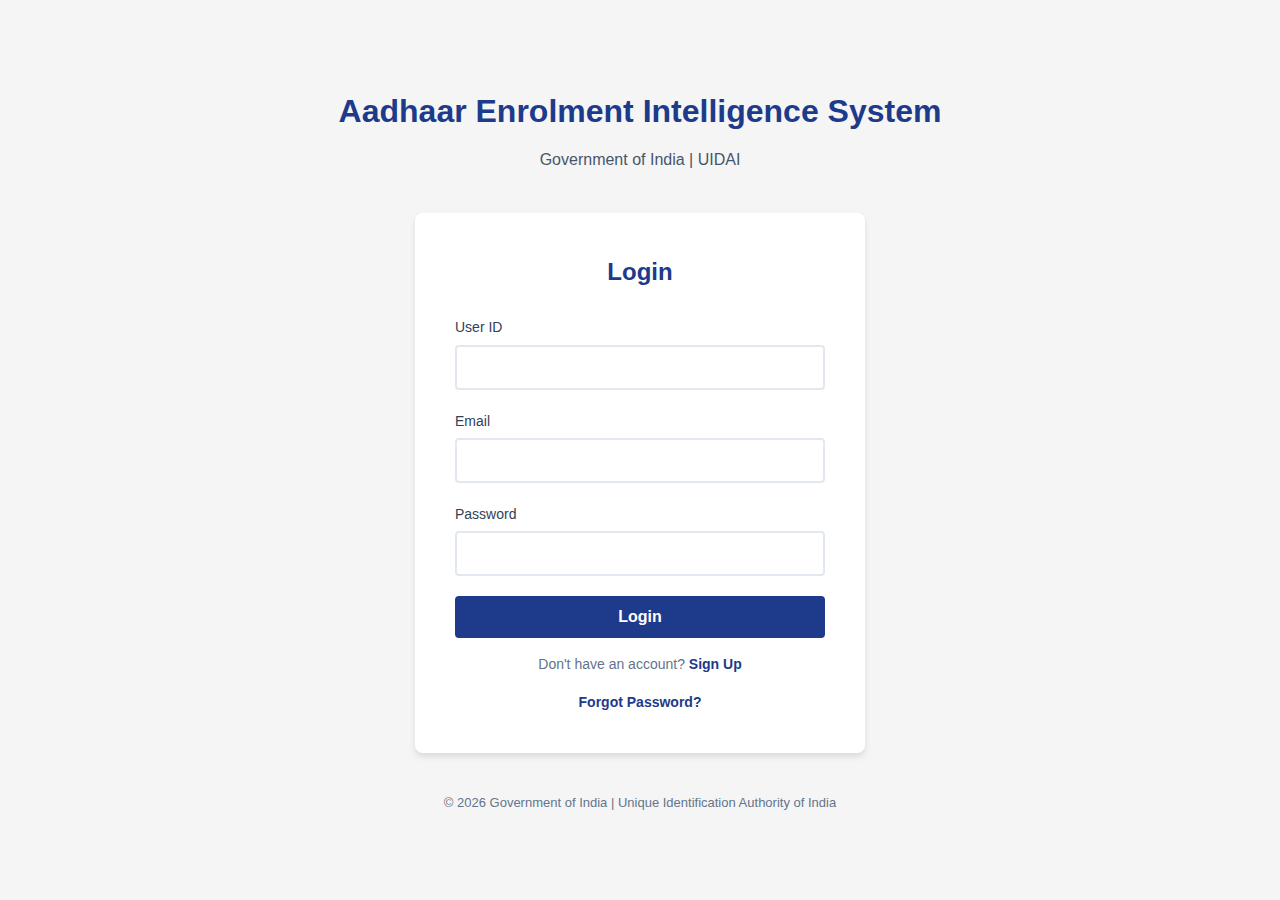
<file: frontend/index.html>
<!DOCTYPE html>
<html lang="en">

<head>
    <meta charset="UTF-8">
    <meta name="viewport" content="width=device-width, initial-scale=1.0">
    <title>AEIS - Dashboard</title>
    <link rel="stylesheet" href="styles.css">
</head>

<body>
    <!-- Header -->
    <header class="header">
        <div class="header-left">
            <h1>Aadhaar Enrolment Intelligence System</h1>
            <p class="header-subtitle">Government of India | UIDAI</p>
        </div>
        <div class="header-right">
            <a href="https://uidai.gov.in" target="_blank" class="gov-link">UIDAI Portal</a>
            <a href="https://www.data.gov.in" target="_blank" class="gov-link">Data.gov.in</a>
        </div>
    </header>

    <!-- Accessibility Toolbar -->
    <div class="accessibility-toolbar">
        <button class="toolbar-btn" id="fontIncrease" title="Increase font size">A+</button>
        <button class="toolbar-btn" id="fontDecrease" title="Decrease font size">A-</button>
        <button class="toolbar-btn" id="highContrast" title="Toggle high contrast">🌓</button>
        <button class="toolbar-btn" id="printMode" title="Print dashboard">🖨️</button>
    </div>

    <!-- Main Content -->
    <main class="main-content">
        <!-- Data Upload Section -->
        <section class="section" id="uploadSection">
            <h2>Data Management</h2>
            <div class="upload-container">
                <div class="upload-option">
                    <h3>Use Default Dataset</h3>
                    <p>Load the pre-configured Birbhum district dataset</p>
                    <button class="btn btn-primary" id="loadDefaultData">Load Default Data</button>
                </div>
                <div class="upload-divider">OR</div>
                <div class="upload-option">
                    <h3>Upload Custom Dataset</h3>
                    <p>Upload your own CSV file with enrolment data</p>
                    <input type="file" id="fileInput" accept=".csv" style="display: none;">
                    <button class="btn btn-secondary" id="uploadBtn">Choose File</button>
                    <p class="upload-filename" id="uploadFilename"></p>
                    <button class="btn btn-primary" id="processData" style="display: none;">Process Data</button>
                </div>
            </div>
            <div class="data-info" id="dataInfo" style="display: none;">
                <h3>Dataset Information</h3>
                <div id="dataInfoContent"></div>
            </div>
        </section>

        <!-- Filters Section -->
        <section class="section" id="filtersSection" style="display: none;">
            <h2>Filters & Options</h2>
            <div class="filters-container">
                <div class="filter-group">
                    <label for="startDate">Start Date</label>
                    <input type="date" id="startDate" class="filter-input">
                </div>
                <div class="filter-group">
                    <label for="endDate">End Date</label>
                    <input type="date" id="endDate" class="filter-input">
                </div>
                <div class="filter-group">
                    <label for="pincodeFilter">Pincode</label>
                    <select id="pincodeFilter" class="filter-input">
                        <option value="">All Pincodes</option>
                    </select>
                </div>
                <div class="filter-group">
                    <label for="colorTheme">Color Theme</label>
                    <select id="colorTheme" class="filter-input">
                        <option value="default">Default</option>
                        <option value="high-contrast">High Contrast</option>
                        <option value="print">Print Friendly</option>
                    </select>
                </div>
                <div class="filter-actions">
                    <button class="btn btn-primary" id="applyFilters">Apply Filters</button>
                    <button class="btn btn-secondary" id="resetFilters">Reset</button>
                </div>
            </div>
        </section>

        <!-- Analytics Section -->
        <section class="section" id="analyticsSection" style="display: none;">
            <h2>Analytics Dashboard</h2>

            <!-- Summary Statistics -->
            <div class="stats-grid" id="statsGrid">
                <div class="stat-card">
                    <h3>Total Enrolments</h3>
                    <p class="stat-value" id="totalEnrolments">-</p>
                </div>
                <div class="stat-card">
                    <h3>Unique Pincodes</h3>
                    <p class="stat-value" id="uniquePincodes">-</p>
                </div>
                <div class="stat-card">
                    <h3>Date Range</h3>
                    <p class="stat-value" id="dateRange">-</p>
                </div>
                <div class="stat-card">
                    <h3>Daily Average</h3>
                    <p class="stat-value" id="dailyAverage">-</p>
                </div>
            </div>

            <!-- Visualizations -->
            <div class="viz-container">
                <!-- Daily Enrolments -->
                <div class="viz-card">
                    <h3>Daily Enrolments Trend</h3>
                    <div class="viz-image-container">
                        <img id="dailyEnrolmentsChart" alt="Daily Enrolments Chart" class="viz-image">
                    </div>
                    <div class="viz-explanation">
                        <button class="explanation-toggle">ℹ️ How to interpret</button>
                        <div class="explanation-content" style="display: none;">
                            <h4>What this shows:</h4>
                            <p>This line chart displays the daily total Aadhaar enrolments over time.</p>
                            <h4>How this was computed:</h4>
                            <p>Data aggregated by date, summing all age groups for each day.</p>
                            <h4>How to interpret:</h4>
                            <p>Peaks indicate high-volume days, valleys indicate low activity. Look for trends,
                                seasonality, and unusual spikes.</p>
                        </div>
                    </div>
                    <button class="btn btn-small export-btn" data-chart="daily_enrolments">Export PNG</button>
                </div>

                <!-- Age Distribution -->
                <div class="viz-card">
                    <h3>Age Group Distribution</h3>
                    <div class="viz-image-container">
                        <img id="ageDistributionChart" alt="Age Distribution Chart" class="viz-image">
                    </div>
                    <div class="viz-explanation">
                        <button class="explanation-toggle">ℹ️ How to interpret</button>
                        <div class="explanation-content" style="display: none;">
                            <h4>What this shows:</h4>
                            <p>Breakdown of enrolments across three age groups: 0-5 years, 5-17 years, and 18+ years.
                            </p>
                            <h4>How this was computed:</h4>
                            <p>Sum of all records in each age category, displayed as both counts and percentages.</p>
                            <h4>How to interpret:</h4>
                            <p>Helps identify which demographic is most actively enrolling.</p>
                        </div>
                    </div>
                    <button class="btn btn-small export-btn" data-chart="age_distribution">Export PNG</button>
                </div>

                <!-- Top Pincodes -->
                <div class="viz-card">
                    <h3>Top 10 Pincodes by Enrolment</h3>
                    <div class="viz-image-container">
                        <img id="topPincodesChart" alt="Top Pincodes Chart" class="viz-image">
                    </div>
                    <div class="viz-explanation">
                        <button class="explanation-toggle">ℹ️ How to interpret</button>
                        <div class="explanation-content" style="display: none;">
                            <h4>What this shows:</h4>
                            <p>The 10 pincodes with the highest total enrolments.</p>
                            <h4>How this was computed:</h4>
                            <p>Aggregated enrolments by pincode, sorted in descending order.</p>
                            <h4>How to interpret:</h4>
                            <p>Identifies geographic hotspots and areas with high demand for enrolment services.</p>
                        </div>
                    </div>
                    <button class="btn btn-small export-btn" data-chart="top_pincodes">Export PNG</button>
                </div>

                <!-- Monthly Trend -->
                <div class="viz-card">
                    <h3>Monthly Enrolment Trend</h3>
                    <div class="viz-image-container">
                        <img id="monthlyTrendChart" alt="Monthly Trend Chart" class="viz-image">
                    </div>
                    <div class="viz-explanation">
                        <button class="explanation-toggle">ℹ️ How to interpret</button>
                        <div class="explanation-content" style="display: none;">
                            <h4>What this shows:</h4>
                            <p>Total enrolments aggregated by month.</p>
                            <h4>How this was computed:</h4>
                            <p>Sum of all enrolments within each calendar month.</p>
                            <h4>How to interpret:</h4>
                            <p>Reveals seasonal patterns and monthly variations in enrolment activity.</p>
                        </div>
                    </div>
                    <button class="btn btn-small export-btn" data-chart="monthly_trend">Export PNG</button>
                </div>

                <!-- Day of Week Pattern -->
                <div class="viz-card">
                    <h3>Day of Week Pattern</h3>
                    <div class="viz-image-container">
                        <img id="dayOfWeekChart" alt="Day of Week Chart" class="viz-image">
                    </div>
                    <div class="viz-explanation">
                        <button class="explanation-toggle">ℹ️ How to interpret</button>
                        <div class="explanation-content" style="display: none;">
                            <h4>What this shows:</h4>
                            <p>Total enrolments grouped by day of the week.</p>
                            <h4>How this was computed:</h4>
                            <p>Aggregated all enrolments by weekday name (Monday through Sunday).</p>
                            <h4>How to interpret:</h4>
                            <p>Shows which days of the week have higher or lower enrolment activity.</p>
                        </div>
                    </div>
                    <button class="btn btn-small export-btn" data-chart="day_of_week">Export PNG</button>
                </div>

                <!-- Age Over Time -->
                <div class="viz-card">
                    <h3>Age Group Distribution Over Time</h3>
                    <div class="viz-image-container">
                        <img id="ageOverTimeChart" alt="Age Over Time Chart" class="viz-image">
                    </div>
                    <div class="viz-explanation">
                        <button class="explanation-toggle">ℹ️ How to interpret</button>
                        <div class="explanation-content" style="display: none;">
                            <h4>What this shows:</h4>
                            <p>Stacked area chart showing how each age group contributes to daily enrolments.</p>
                            <h4>How this was computed:</h4>
                            <p>Daily aggregation with each age group stacked to show composition.</p>
                            <h4>How to interpret:</h4>
                            <p>Reveals temporal patterns in age demographics enrolling over time.</p>
                        </div>
                    </div>
                    <button class="btn btn-small export-btn" data-chart="age_over_time">Export PNG</button>
                </div>
            </div>
        </section>

        <!-- Anomaly Detection Section -->
        <section class="section" id="anomalySection" style="display: none;">
            <h2>Anomaly Detection</h2>
            <button class="btn btn-primary" id="runAnomalyDetection">Detect Anomalies</button>

            <div id="anomalyResults" style="display: none;">
                <div class="anomaly-summary" id="anomalySummary"></div>

                <div class="viz-card">
                    <h3>Anomaly Visualization</h3>
                    <div class="viz-image-container">
                        <img id="anomalyChart" alt="Anomaly Chart" class="viz-image">
                    </div>
                    <div class="viz-explanation">
                        <button class="explanation-toggle">ℹ️ Methodology</button>
                        <div class="explanation-content" style="display: none;">
                            <h4>Detection Method:</h4>
                            <p>This system uses two explainable statistical methods:</p>
                            <ul>
                                <li><strong>Z-Score Analysis:</strong> Identifies days that deviate significantly from
                                    the overall mean (threshold: 2.5 standard deviations).</li>
                                <li><strong>Rolling Window Analysis:</strong> Compares each day to recent trends using a
                                    7-day moving average.</li>
                            </ul>
                            <h4>How to interpret:</h4>
                            <p>Red markers indicate anomalous days. These may represent data quality issues, special
                                events, or operational changes requiring investigation.</p>
                        </div>
                    </div>
                </div>

                <div class="anomaly-explanations" id="anomalyExplanations"></div>
            </div>
        </section>

        <!-- Export Section -->
        <section class="section" id="exportSection" style="display: none;">
            <h2>Export Options</h2>
            <div class="export-options">
                <button class="btn btn-secondary" id="exportFullCSV">Export Full Data (CSV)</button>
                <button class="btn btn-secondary" id="exportSummaryCSV">Export Summary (CSV)</button>
                <button class="btn btn-secondary" id="exportAllCharts">Export All Charts (ZIP)</button>
            </div>
        </section>
    </main>

    <!-- Footer -->
    <footer class="footer">
        <p>Developed and validated using official Birbhum (West Bengal) Aadhaar datasets via <a
                href="https://www.data.gov.in/">Data.gov.in</a> </p>
        <p>Built with ❤️ by <a href="http://github.com/SpicychieF05/">Chirantan Mallick</a>, <a
                href="https://github.com/AkashMondal27">Akash Mondal</a>, <a
                href="https://github.com/Sahin-sultan">Sahin Sultan</a> & <a href="https://github.com/PiyalBaray">Piyal
                Baray</a></p>
        <p>&copy; 2026 Government of India | Unique Identification Authority of India</p>
    </footer>

    <!-- Loading Overlay -->
    <div class="loading-overlay" id="loadingOverlay" style="display: none;">
        <div class="loader"></div>
        <p>Processing data...</p>
    </div>

    <script src="script.js"></script>
</body>

</html>
</file>
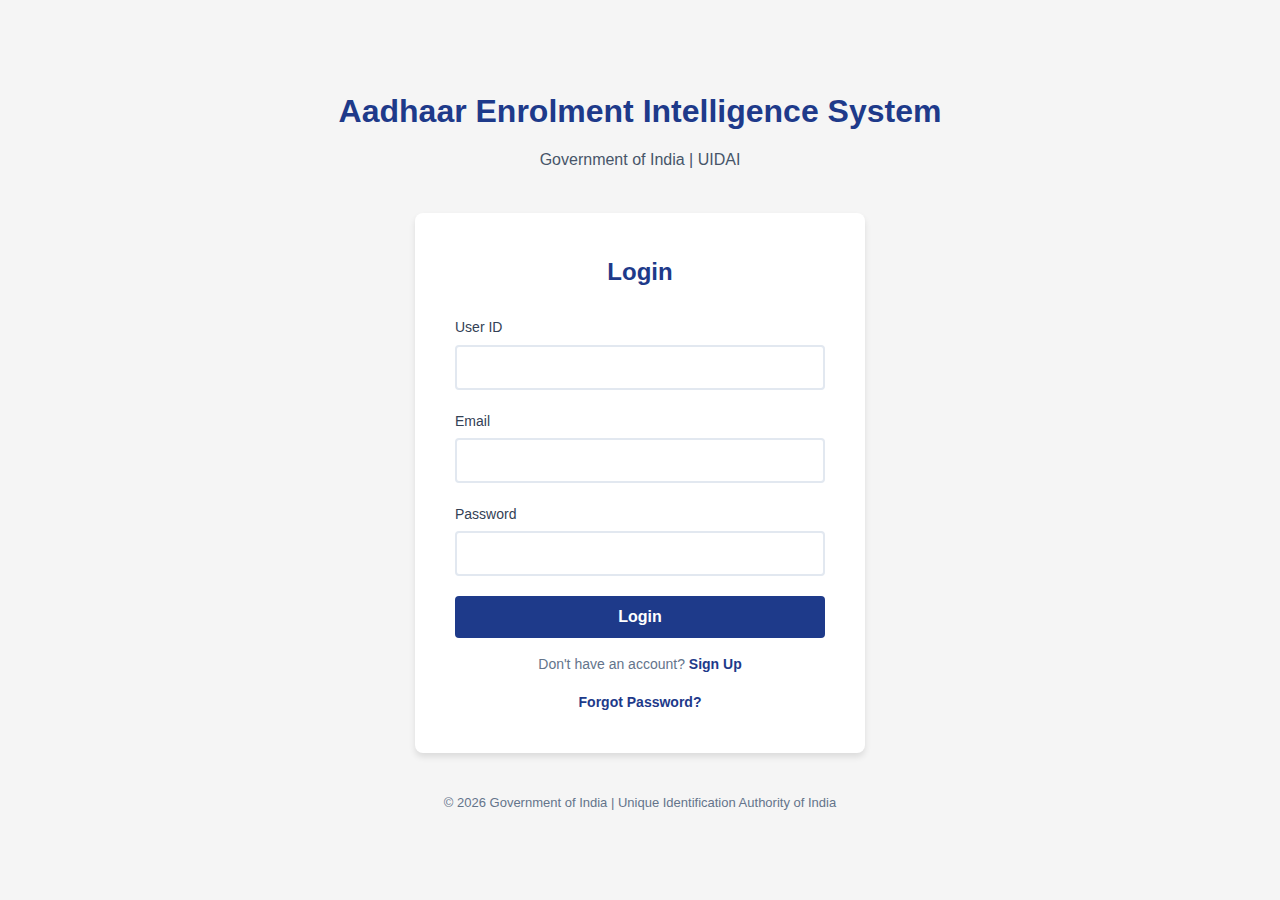
<file: frontend/auth.html>
<!DOCTYPE html>
<html lang="en">

<head>
    <meta charset="UTF-8">
    <meta name="viewport" content="width=device-width, initial-scale=1.0">
    <title>AEIS - Authentication</title>
    <link rel="stylesheet" href="auth.css">
</head>

<body>
    <div class="auth-container">
        <div class="auth-header">
            <h1>Aadhaar Enrolment Intelligence System</h1>
            <p class="subtitle">Government of India | UIDAI</p>
        </div>

        <div class="auth-card-container">
            <!-- Login Panel -->
            <div class="auth-panel login-panel active" id="loginPanel">
                <h2>Login</h2>
                <form id="loginForm">
                    <div class="form-group">
                        <label for="loginUserId">User ID</label>
                        <input type="text" id="loginUserId" name="userId" required>
                    </div>
                    <div class="form-group">
                        <label for="loginEmail">Email</label>
                        <input type="email" id="loginEmail" name="email" required>
                    </div>
                    <div class="form-group">
                        <label for="loginPassword">Password</label>
                        <input type="password" id="loginPassword" name="password" required>
                    </div>
                    <button type="submit" class="btn btn-primary">Login</button>
                    <p class="link-text">
                        Don't have an account?
                        <a href="#" id="showSignup">Sign Up</a>
                    </p>
                    <p class="link-text">
                        <a href="#" id="showForgotPassword">Forgot Password?</a>
                    </p>
                </form>
            </div>

            <!-- Sign Up Panel -->
            <div class="auth-panel signup-panel" id="signupPanel">
                <h2>Sign Up</h2>
                <form id="signupForm">
                    <div class="form-group">
                        <label for="signupUserId">User ID</label>
                        <input type="text" id="signupUserId" name="userId" required>
                    </div>
                    <div class="form-group">
                        <label for="signupEmail">Email</label>
                        <input type="email" id="signupEmail" name="email" required>
                    </div>
                    <div class="form-group">
                        <label for="signupPassword">Password</label>
                        <input type="password" id="signupPassword" name="password" required>
                    </div>
                    <div class="form-group">
                        <label for="signupConfirmPassword">Confirm Password</label>
                        <input type="password" id="signupConfirmPassword" name="confirmPassword" required>
                    </div>
                    <button type="button" class="btn btn-primary" id="sendSignupOtp">Send OTP</button>

                    <div class="otp-section" id="signupOtpSection" style="display: none;">
                        <div class="form-group">
                            <label for="signupOtp">Enter OTP</label>
                            <input type="text" id="signupOtp" name="otp" maxlength="6" required>
                        </div>
                        <button type="submit" class="btn btn-primary">Verify & Sign Up</button>
                    </div>

                    <p class="link-text">
                        Already have an account?
                        <a href="#" id="showLogin">Login</a>
                    </p>
                </form>
            </div>

            <!-- Forgot Password Panel -->
            <div class="auth-panel forgot-panel" id="forgotPanel">
                <h2>Forgot Password</h2>
                <form id="forgotForm">
                    <div class="form-group">
                        <label for="forgotIdentifier">User ID or Email</label>
                        <input type="text" id="forgotIdentifier" name="identifier" required>
                    </div>
                    <button type="button" class="btn btn-primary" id="sendForgotOtp">Send OTP</button>

                    <div class="otp-section" id="forgotOtpSection" style="display: none;">
                        <div class="form-group">
                            <label for="forgotOtp">Enter OTP</label>
                            <input type="text" id="forgotOtp" name="otp" maxlength="6" required>
                        </div>
                        <button type="button" class="btn btn-primary" id="verifyForgotOtp">Verify OTP</button>
                    </div>

                    <div class="password-section" id="newPasswordSection" style="display: none;">
                        <div class="form-group">
                            <label for="newPassword">New Password</label>
                            <input type="password" id="newPassword" name="newPassword" required>
                        </div>
                        <div class="form-group">
                            <label for="confirmNewPassword">Confirm New Password</label>
                            <input type="password" id="confirmNewPassword" name="confirmNewPassword" required>
                        </div>
                        <button type="button" class="btn btn-primary" id="sendPasswordOtp">Send Confirmation
                            OTP</button>

                        <div class="form-group" id="finalOtpGroup" style="display: none; margin-top: 15px;">
                            <label for="finalOtp">Enter Confirmation OTP</label>
                            <input type="text" id="finalOtp" name="finalOtp" maxlength="6" required>
                        </div>
                        <button type="submit" class="btn btn-primary" id="resetPasswordBtn" style="display: none;">Reset
                            Password</button>
                    </div>

                    <p class="link-text">
                        <a href="#" id="backToLogin">Back to Login</a>
                    </p>
                </form>
            </div>
        </div>

        <div class="auth-footer">
            <p>&copy; 2026 Government of India | Unique Identification Authority of India</p>
        </div>
    </div>

    <!-- Warning Modal -->
    <div class="modal" id="warningModal">
        <div class="modal-content">
            <div class="modal-header">
                <h3>⚠️ Authorization Required</h3>
            </div>
            <div class="modal-body">
                <p>You do not have the required authorization to access this platform.</p>
                <p>Please ensure your credentials are correct or contact your administrator.</p>
            </div>
            <div class="modal-footer">
                <button class="btn btn-secondary" id="closeModal">Close</button>
            </div>
        </div>
    </div>

    <script src="auth.js"></script>
</body>

</html>
</file>
<file: frontend/styles.css>
/* Government-style Dashboard CSS for AEIS */

* {
    margin: 0;
    padding: 0;
    box-sizing: border-box;
}

:root {
    --primary-color: #1e3a8a;
    --secondary-color: #475569;
    --accent-color: #2563eb;
    --light-bg: #f1f5f9;
    --white: #ffffff;
    --text-dark: #1a1a1a;
    --text-grey: #64748b;
    --border-color: #e2e8f0;
    --success: #16a34a;
    --warning: #ea580c;
    --danger: #dc2626;
}

body {
    font-family: 'Segoe UI', Tahoma, Geneva, Verdana, sans-serif;
    background-color: var(--white);
    color: var(--text-dark);
    line-height: 1.6;
    font-size: 16px;
}

body.high-contrast {
    --primary-color: #000000;
    --secondary-color: #000000;
    --light-bg: #ffffff;
    --text-dark: #000000;
    background-color: #ffffff;
}

body.large-font {
    font-size: 18px;
}

body.extra-large-font {
    font-size: 20px;
}

/* Header */
.header {
    background-color: var(--primary-color);
    color: var(--white);
    padding: 20px 40px;
    display: flex;
    justify-content: space-between;
    align-items: center;
    box-shadow: 0 2px 4px rgba(0, 0, 0, 0.1);
}

.header-left h1 {
    font-size: 26px;
    font-weight: 700;
    margin-bottom: 5px;
}

.header-subtitle {
    font-size: 14px;
    opacity: 0.9;
}

.header-right {
    display: flex;
    gap: 20px;
}

.gov-link {
    color: var(--white);
    text-decoration: none;
    padding: 8px 16px;
    background-color: rgba(255, 255, 255, 0.1);
    border-radius: 4px;
    transition: all 0.2s ease;
    font-size: 14px;
    font-weight: 500;
}

.gov-link:hover {
    background-color: rgba(255, 255, 255, 0.2);
    transform: translateY(-2px);
}

/* Accessibility Toolbar */
.accessibility-toolbar {
    background-color: var(--light-bg);
    padding: 10px 40px;
    display: flex;
    gap: 10px;
    border-bottom: 1px solid var(--border-color);
}

.toolbar-btn {
    padding: 8px 16px;
    background-color: var(--white);
    border: 1px solid var(--border-color);
    border-radius: 4px;
    cursor: pointer;
    font-size: 14px;
    transition: all 0.2s ease;
}

.toolbar-btn:hover {
    background-color: var(--primary-color);
    color: var(--white);
    transform: translateY(-2px);
}

.toolbar-btn:active {
    transform: translateY(1px);
}

/* Main Content */
.main-content {
    max-width: 1400px;
    margin: 0 auto;
    padding: 40px;
}

.section {
    background-color: var(--light-bg);
    padding: 30px;
    margin-bottom: 30px;
    border-radius: 8px;
    box-shadow: 0 2px 4px rgba(0, 0, 0, 0.05);
}

.section h2 {
    color: var(--primary-color);
    font-size: 24px;
    margin-bottom: 20px;
    font-weight: 600;
    border-bottom: 2px solid var(--primary-color);
    padding-bottom: 10px;
}

/* Upload Section */
.upload-container {
    display: flex;
    gap: 20px;
    align-items: center;
    margin-top: 20px;
}

.upload-option {
    flex: 1;
    background-color: var(--white);
    padding: 25px;
    border-radius: 6px;
    text-align: center;
}

.upload-option h3 {
    color: var(--secondary-color);
    margin-bottom: 10px;
    font-size: 18px;
}

.upload-option p {
    color: var(--text-grey);
    margin-bottom: 15px;
    font-size: 14px;
}

.upload-divider {
    font-size: 18px;
    font-weight: 600;
    color: var(--text-grey);
}

.upload-filename {
    font-size: 14px;
    color: var(--text-grey);
    margin: 10px 0;
    min-height: 20px;
}

.data-info {
    background-color: var(--white);
    padding: 20px;
    margin-top: 20px;
    border-radius: 6px;
    border-left: 4px solid var(--success);
}

.data-info h3 {
    color: var(--primary-color);
    margin-bottom: 15px;
}

#dataInfoContent {
    display: grid;
    grid-template-columns: repeat(auto-fit, minmax(200px, 1fr));
    gap: 15px;
}

#dataInfoContent p {
    font-size: 14px;
    color: var(--text-grey);
}

#dataInfoContent strong {
    color: var(--text-dark);
}

/* Filters */
.filters-container {
    display: grid;
    grid-template-columns: repeat(auto-fit, minmax(200px, 1fr));
    gap: 20px;
    margin-top: 20px;
}

.filter-group {
    display: flex;
    flex-direction: column;
}

.filter-group label {
    font-weight: 600;
    margin-bottom: 6px;
    color: var(--secondary-color);
    font-size: 14px;
}

.filter-input {
    padding: 10px;
    border: 2px solid var(--border-color);
    border-radius: 4px;
    font-size: 14px;
    transition: border-color 0.2s ease;
}

.filter-input:focus {
    outline: none;
    border-color: var(--primary-color);
}

.filter-actions {
    grid-column: 1 / -1;
    display: flex;
    gap: 10px;
    margin-top: 10px;
}

/* Stats Grid */
.stats-grid {
    display: grid;
    grid-template-columns: repeat(auto-fit, minmax(250px, 1fr));
    gap: 20px;
    margin-bottom: 30px;
}

.stat-card {
    background-color: var(--white);
    padding: 25px;
    border-radius: 6px;
    text-align: center;
    border-left: 4px solid var(--primary-color);
}

.stat-card h3 {
    color: var(--secondary-color);
    font-size: 16px;
    margin-bottom: 10px;
    font-weight: 600;
}

.stat-value {
    color: var(--primary-color);
    font-size: 32px;
    font-weight: 700;
}

/* Visualizations */
.viz-container {
    display: grid;
    grid-template-columns: repeat(auto-fit, minmax(500px, 1fr));
    gap: 30px;
}

.viz-card {
    background-color: var(--white);
    padding: 25px;
    border-radius: 6px;
    box-shadow: 0 2px 4px rgba(0, 0, 0, 0.05);
}

.viz-card h3 {
    color: var(--primary-color);
    font-size: 18px;
    margin-bottom: 15px;
    font-weight: 600;
}

.viz-image-container {
    margin-bottom: 15px;
}

.viz-image {
    width: 100%;
    height: auto;
    border-radius: 4px;
}

.viz-explanation {
    margin-top: 15px;
}

.explanation-toggle {
    background-color: var(--light-bg);
    border: 1px solid var(--border-color);
    padding: 8px 12px;
    border-radius: 4px;
    cursor: pointer;
    font-size: 14px;
    width: 100%;
    text-align: left;
    transition: all 0.2s ease;
}

.explanation-toggle:hover {
    background-color: var(--primary-color);
    color: var(--white);
}

.explanation-content {
    margin-top: 10px;
    padding: 15px;
    background-color: var(--light-bg);
    border-radius: 4px;
    font-size: 14px;
}

.explanation-content h4 {
    color: var(--primary-color);
    margin-top: 10px;
    margin-bottom: 5px;
    font-size: 15px;
}

.explanation-content p,
.explanation-content ul {
    color: var(--text-grey);
    margin-bottom: 8px;
}

.explanation-content ul {
    margin-left: 20px;
}

/* Buttons */
.btn {
    padding: 12px 24px;
    border: none;
    border-radius: 4px;
    font-size: 15px;
    font-weight: 600;
    cursor: pointer;
    transition: all 0.2s ease;
}

.btn-primary {
    background-color: var(--primary-color);
    color: var(--white);
}

.btn-primary:hover {
    background-color: var(--accent-color);
    transform: translateY(-2px);
    box-shadow: 0 4px 8px rgba(30, 58, 138, 0.3);
}

.btn-primary:active {
    transform: translateY(1px);
}

.btn-secondary {
    background-color: var(--secondary-color);
    color: var(--white);
}

.btn-secondary:hover {
    background-color: var(--text-grey);
    transform: translateY(-2px);
}

.btn-secondary:active {
    transform: translateY(1px);
}

.btn-small {
    padding: 8px 16px;
    font-size: 13px;
}

.export-btn {
    margin-top: 10px;
}

/* Anomaly Section */
.anomaly-summary {
    background-color: var(--white);
    padding: 20px;
    margin: 20px 0;
    border-radius: 6px;
    border-left: 4px solid var(--warning);
}

.anomaly-explanations {
    margin-top: 20px;
}

.anomaly-item {
    background-color: var(--white);
    padding: 15px;
    margin-bottom: 10px;
    border-radius: 4px;
    border-left: 3px solid var(--danger);
}

/* Export Section */
.export-options {
    display: flex;
    gap: 15px;
    flex-wrap: wrap;
}

/* Footer */
.footer {
    background-color: var(--light-bg);
    padding: 30px 40px;
    text-align: center;
    border-top: 1px solid var(--border-color);
    color: var(--text-grey);
    font-size: 13px;
}

.footer p {
    margin: 5px 0;
    text-decoration: none;
}

/* Loading Overlay */
.loading-overlay {
    position: fixed;
    top: 0;
    left: 0;
    width: 100%;
    height: 100%;
    background-color: rgba(0, 0, 0, 0.7);
    display: flex;
    flex-direction: column;
    align-items: center;
    justify-content: center;
    z-index: 9999;
}

.loader {
    border: 5px solid var(--light-bg);
    border-top: 5px solid var(--primary-color);
    border-radius: 50%;
    width: 60px;
    height: 60px;
    animation: spin 1s linear infinite;
}

@keyframes spin {
    0% {
        transform: rotate(0deg);
    }

    100% {
        transform: rotate(360deg);
    }
}

.loading-overlay p {
    color: var(--white);
    margin-top: 20px;
    font-size: 18px;
}

/* Print Styles */
@media print {

    .header-right,
    .accessibility-toolbar,
    .filter-actions,
    .btn,
    .explanation-toggle {
        display: none !important;
    }

    .section {
        page-break-inside: avoid;
    }

    body {
        background-color: white;
    }
}

/* Responsive Design */
@media (max-width: 768px) {
    .header {
        flex-direction: column;
        gap: 15px;
    }

    .main-content {
        padding: 20px;
    }

    .upload-container {
        flex-direction: column;
    }

    .upload-divider {
        transform: rotate(90deg);
    }

    .viz-container {
        grid-template-columns: 1fr;
    }

    .filters-container {
        grid-template-columns: 1fr;
    }
}
</file>
<file: frontend/auth.css>
/* Government-style Authentication Page CSS */

* {
    margin: 0;
    padding: 0;
    box-sizing: border-box;
}

body {
    font-family: 'Segoe UI', Tahoma, Geneva, Verdana, sans-serif;
    background-color: #f5f5f5;
    color: #1a1a1a;
    line-height: 1.6;
}

.auth-container {
    min-height: 100vh;
    display: flex;
    flex-direction: column;
    align-items: center;
    justify-content: center;
    padding: 20px;
}

.auth-header {
    text-align: center;
    margin-bottom: 40px;
}

.auth-header h1 {
    color: #1e3a8a;
    font-size: 32px;
    font-weight: 700;
    margin-bottom: 10px;
}

.subtitle {
    color: #475569;
    font-size: 16px;
    font-weight: 500;
}

.auth-card-container {
    background: white;
    border-radius: 8px;
    box-shadow: 0 4px 6px rgba(0, 0, 0, 0.1);
    padding: 40px;
    max-width: 450px;
    width: 100%;
}

.auth-panel {
    display: none;
}

.auth-panel.active {
    display: block;
    animation: fadeIn 0.3s ease-in;
}

@keyframes fadeIn {
    from {
        opacity: 0;
        transform: translateY(-10px);
    }

    to {
        opacity: 1;
        transform: translateY(0);
    }
}

.auth-panel h2 {
    color: #1e3a8a;
    font-size: 24px;
    margin-bottom: 25px;
    text-align: center;
    font-weight: 600;
}

.form-group {
    margin-bottom: 20px;
}

.form-group label {
    display: block;
    margin-bottom: 6px;
    color: #334155;
    font-weight: 500;
    font-size: 14px;
}

.form-group input {
    width: 100%;
    padding: 12px;
    border: 2px solid #e2e8f0;
    border-radius: 4px;
    font-size: 15px;
    transition: border-color 0.2s ease;
}

.form-group input:focus {
    outline: none;
    border-color: #1e3a8a;
}

.btn {
    width: 100%;
    padding: 12px 24px;
    border: none;
    border-radius: 4px;
    font-size: 16px;
    font-weight: 600;
    cursor: pointer;
    transition: all 0.2s ease;
}

.btn-primary {
    background-color: #1e3a8a;
    color: white;
}

.btn-primary:hover {
    background-color: #1e40af;
    transform: translateY(-2px);
    box-shadow: 0 4px 8px rgba(30, 58, 138, 0.3);
}

.btn-primary:active {
    transform: translateY(1px);
    box-shadow: 0 2px 4px rgba(30, 58, 138, 0.2);
}

.btn-secondary {
    background-color: #64748b;
    color: white;
}

.btn-secondary:hover {
    background-color: #475569;
    transform: translateY(-2px);
}

.btn-secondary:active {
    transform: translateY(1px);
}

.link-text {
    text-align: center;
    margin-top: 15px;
    font-size: 14px;
    color: #64748b;
}

.link-text a {
    color: #1e3a8a;
    text-decoration: none;
    font-weight: 600;
    transition: color 0.2s ease;
}

.link-text a:hover {
    color: #2563eb;
    text-decoration: underline;
}

.otp-section {
    margin-top: 20px;
    padding-top: 20px;
    border-top: 1px solid #e2e8f0;
}

.password-section {
    margin-top: 20px;
    padding-top: 20px;
    border-top: 1px solid #e2e8f0;
}

.auth-footer {
    margin-top: 40px;
    text-align: center;
    color: #64748b;
    font-size: 13px;
}

/* Modal Styles */
.modal {
    display: none;
    position: fixed;
    top: 0;
    left: 0;
    width: 100%;
    height: 100%;
    background-color: rgba(0, 0, 0, 0.5);
    z-index: 1000;
    align-items: center;
    justify-content: center;
}

.modal.active {
    display: flex;
}

.modal-content {
    background: white;
    border-radius: 8px;
    max-width: 500px;
    width: 90%;
    box-shadow: 0 10px 25px rgba(0, 0, 0, 0.2);
    animation: modalSlideIn 0.3s ease-out;
}

@keyframes modalSlideIn {
    from {
        transform: translateY(-50px);
        opacity: 0;
    }

    to {
        transform: translateY(0);
        opacity: 1;
    }
}

.modal-header {
    background-color: #dc2626;
    color: white;
    padding: 20px;
    border-radius: 8px 8px 0 0;
}

.modal-header h3 {
    margin: 0;
    font-size: 20px;
}

.modal-body {
    padding: 30px;
    color: #334155;
}

.modal-body p {
    margin-bottom: 10px;
    font-size: 15px;
    line-height: 1.6;
}

.modal-footer {
    padding: 20px;
    text-align: right;
    border-top: 1px solid #e2e8f0;
}

.modal-footer .btn {
    width: auto;
    padding: 10px 30px;
}

/* Responsive Design */
@media (max-width: 768px) {
    .auth-header h1 {
        font-size: 24px;
    }

    .auth-card-container {
        padding: 30px 20px;
    }

    .auth-panel h2 {
        font-size: 20px;
    }
}
</file>
